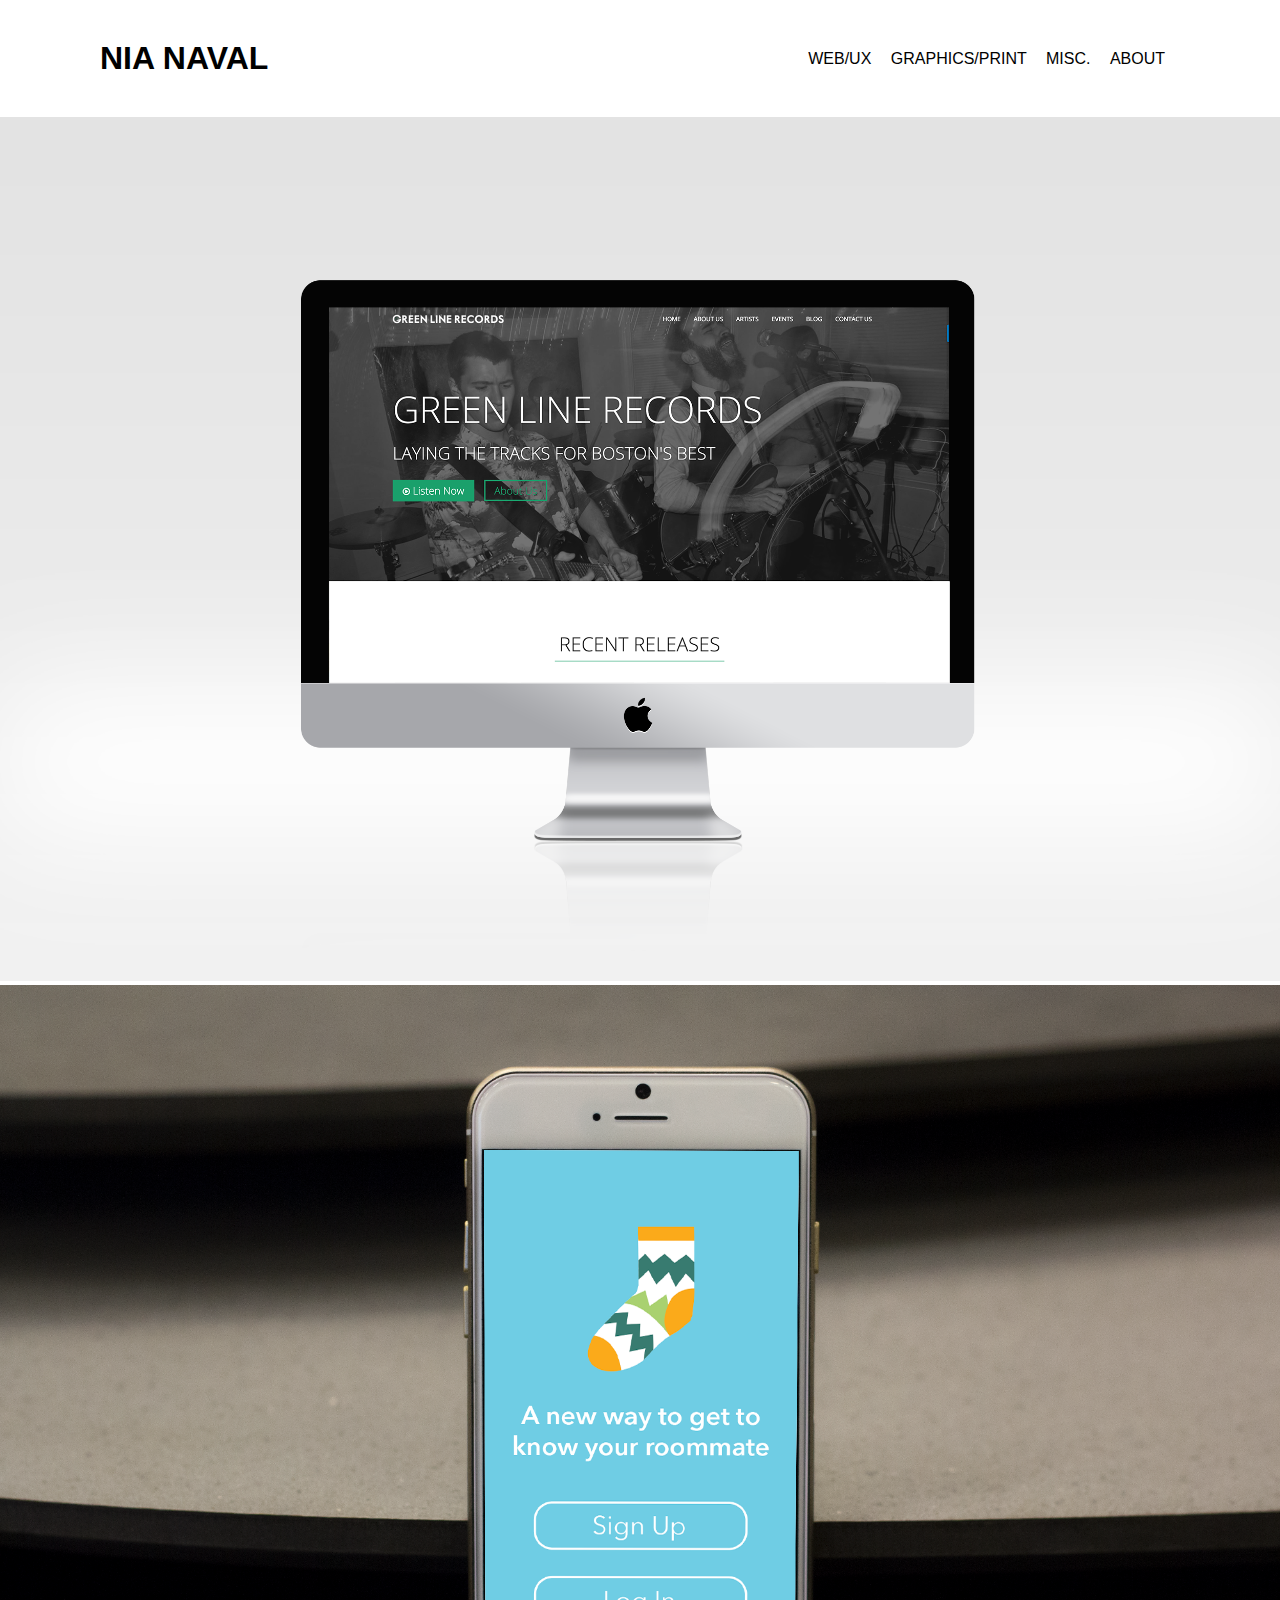
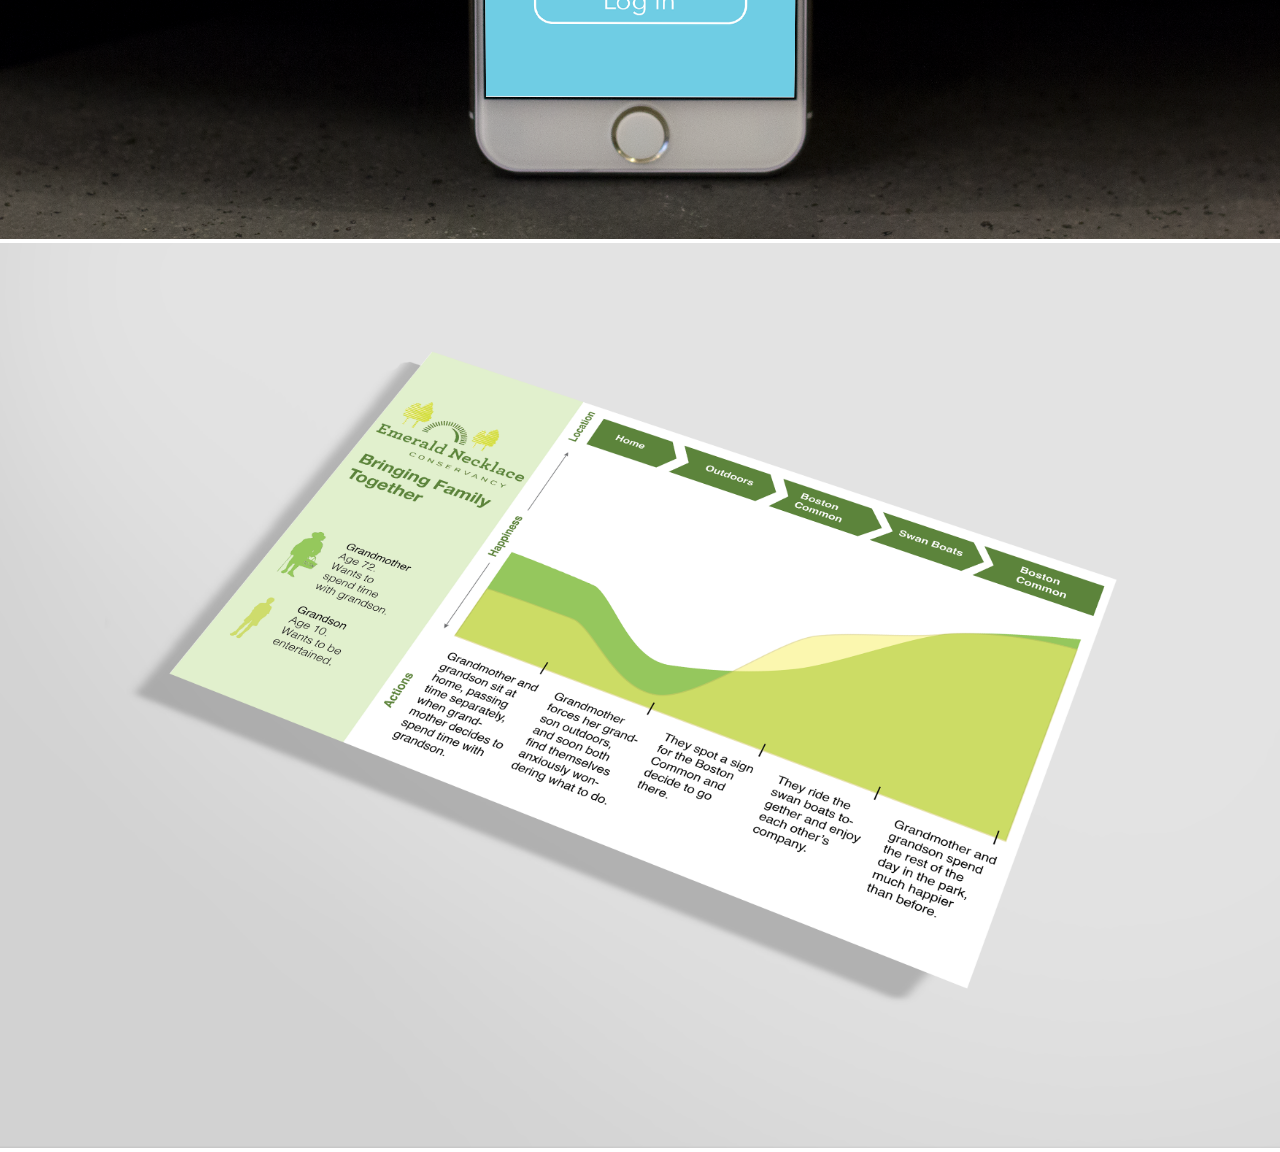
<file: index.html>
<!--

	ARTG2260
	Nia Naval
	niamnaval@gmail.com
	Assignment 6.0
	Nia's Portfolio Site

	Content relevant to assignment is in about.html and snowstorm.html

!-->

<!DOCTYPE html>
<html>
	<head>
		<title>Nia Naval</title>
		<link rel="stylesheet" type="text/css" href="styles.css">
	</head>

	<body>
		<h1 class="site-name"><a href="index.html">Nia Naval</a></h1>

		<div class="navbar">
			<div class="nav-list">
				<ul class="nav-list">
					<li class="nav-list-item">
						<a href="index.html">Web/UX</a>
					</li>
					<li class="nav-list-item">
						<a href="graphics-print.html">Graphics/Print</a>
					</li>
					<li class="nav-list-item">
						<a href="misc.html">Misc.</a>
					</li>
					<li class="nav-list-item">
						<a href="about.html">About</a>
					</li>
				</ul>
			</div>
		</div>	

		<div class="main-content">
			<div class="green-line">
				<img alt="Mockup of the Green Line Records website homepage in an iMac." src="img/green-line.png">
			</div>

			<div class="nice-socks">
				<img alt="Mockup of the Nice Socks application in an iPhone." src="img/nice-socks.png">
			</div>

			<div class="emerald-necklace">
				<img alt="An experience map for the Emerald Necklace Conservancy." src="img/emerald-necklace.png">
			</div>
		</div>

	</body>
</html>
</file>
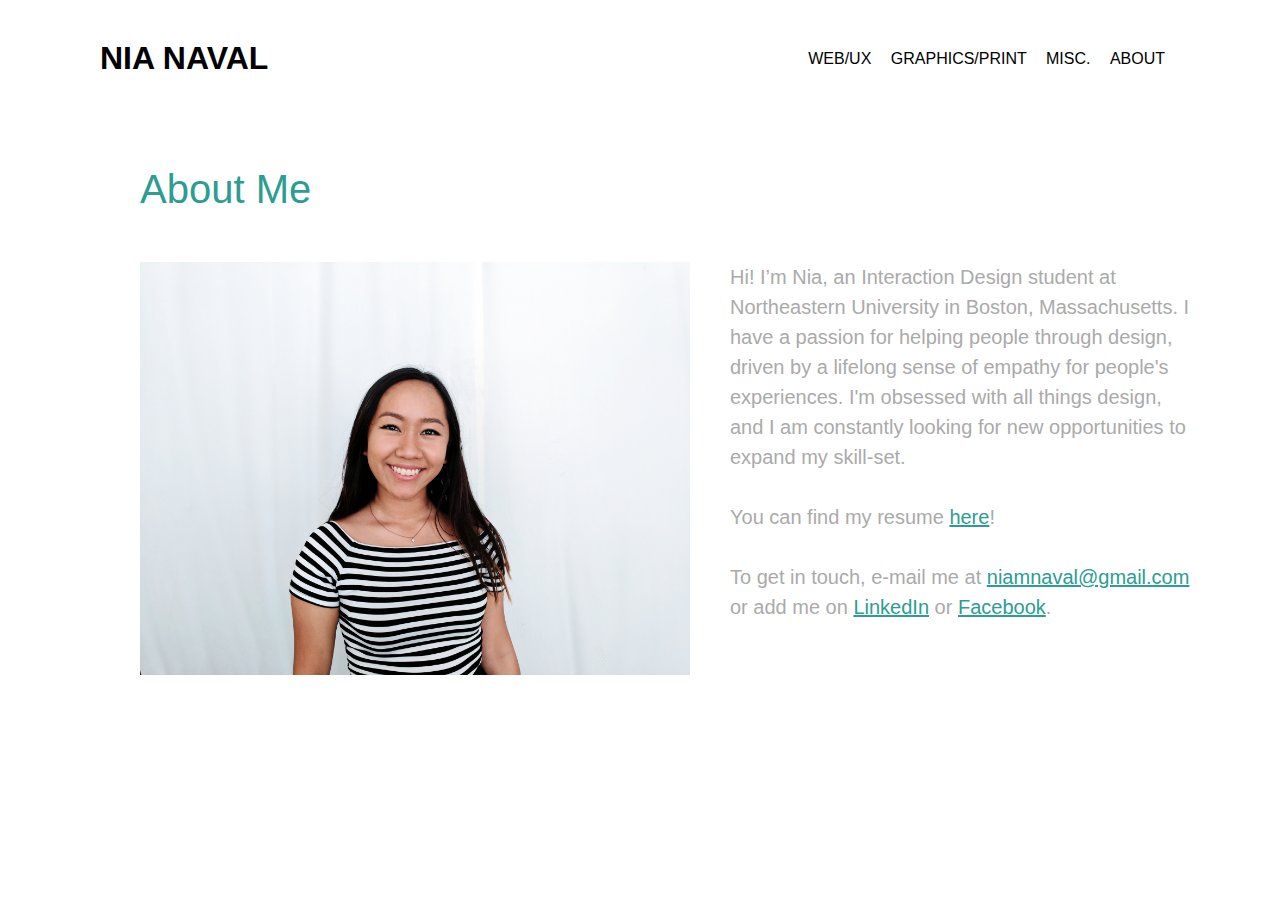
<file: about.html>
<!--

	ARTG2260
	Nia Naval
	niamnaval@gmail.com
	Assignment 6.0
	Nia's Portfolio Site

	Content relevant to assignment is in about.html and snowstorm.html

!-->

<!DOCTYPE html>
<html>
	<head>
		<title>About</title>
		<link rel="stylesheet" type="text/css" href="styles.css">
	</head>

	<body>
		<h1 class="site-name"><a href="index.html">Nia Naval</a></h1>

		<div class="navbar">
			<div class="nav-list">
				<ul class="nav-list">
					<li class="nav-list-item">
						<a href="index.html">Web/UX</a>
					</li>
					<li class="nav-list-item">
						<a href="graphics-print.html">Graphics/Print</a>
					</li>
					<li class="nav-list-item">
						<a href="misc.html">Misc.</a>
					</li>
					<li class="nav-list-item">
						<a href="about.html">About</a>
					</li>
				</ul>
			</div>
		</div>	

		<div class="about-content">
			<h3 class="about">About Me</h3>

			<div class="me">
				<img alt="Photo of Nia Naval." src="img/me.jpg">
			</div>

			<div class="about-me">
				<p>Hi! I’m Nia, an Interaction Design student at Northeastern University in Boston, Massachusetts. I have a passion for helping people through design, driven by a lifelong sense of empathy for people's experiences. I'm obsessed with all things design, and I am constantly looking for new opportunities to expand my skill-set.
				
				<br><br>

				You can find my resume <a class="about-link" href="https://drive.google.com/open?id=0BwKnSvQriBfIQnFXRTQ5M0hCR3M">here</a>!

				<br><br>

				To get in touch, e-mail me at <a class="about-link" href="mailto:niamnaval@gmail.com">niamnaval@gmail.com</a> or add me on <a class="about-link" href="https://www.linkedin.com/in/niamnaval/">LinkedIn</a> or <a class="about-link" href="https://www.facebook.com/nianaval">Facebook</a>.
				</p>
			</div>
		</div>


	</body>
</html>
</file>
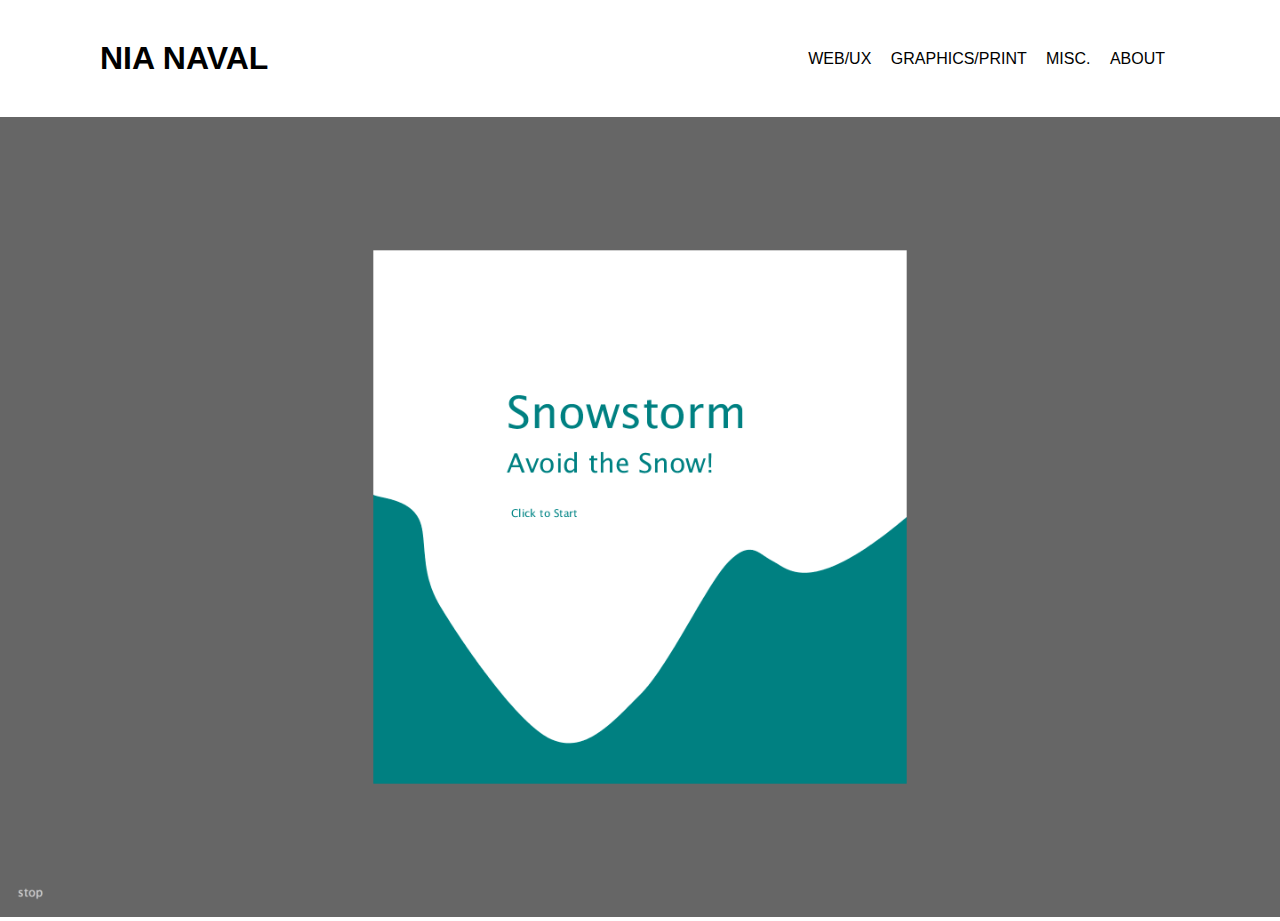
<file: misc.html>
<!--

	ARTG2260
	Nia Naval
	niamnaval@gmail.com
	Assignment 6.0
	Nia's Portfolio Site

	Content relevant to assignment is in about.html and snowstorm.html

!-->

<!DOCTYPE html>
<html>
	<head>
		<title>About</title>
		<link rel="stylesheet" type="text/css" href="styles.css">
	</head>

	<body>
		<h1 class="site-name"><a href="index.html">Nia Naval</a></h1>

		<div class="navbar">
			<div class="nav-list">
				<ul class="nav-list">
					<li class="nav-list-item">
						<a href="index.html">Web/UX</a>
					</li>
					<li class="nav-list-item">
						<a href="graphics-print.html">Graphics/Print</a>
					</li>
					<li class="nav-list-item">
						<a href="misc.html">Misc.</a>
					</li>
					<li class="nav-list-item">
						<a href="about.html">About</a>
					</li>
				</ul>
			</div>
		</div>	

		<div class="main-content">
			<div class="snowstorm">
				<a href="subfolder/snowstorm.html"><img alt="Starting page for the Processing game Snowstorm" src="img/snowstorm.png"></a>
			</div>
		</div>

	</body>
</html>
</file>
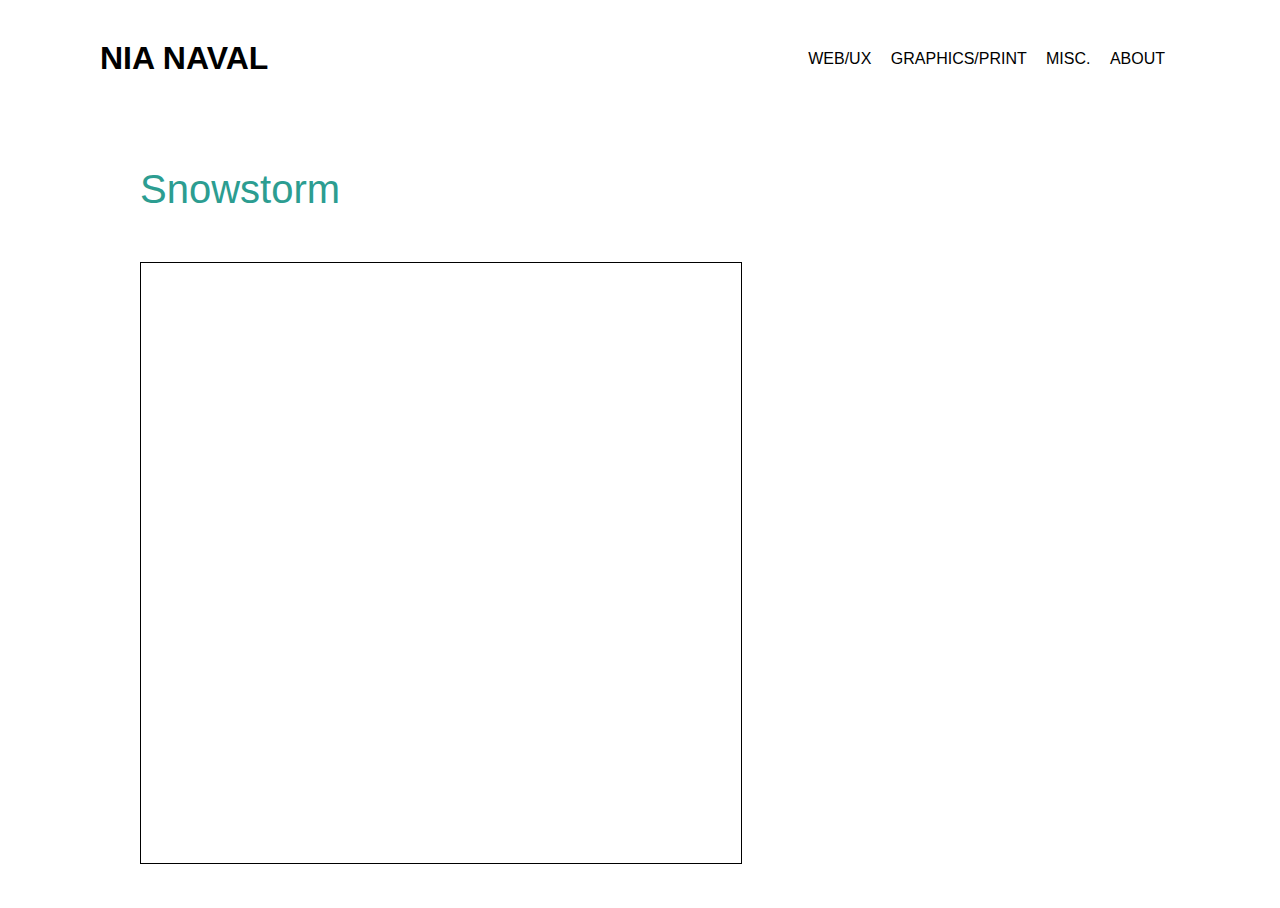
<file: snowstorm.html>
<!--

	ARTG2260
	Nia Naval
	niamnaval@gmail.com
	Assignment 6.0
	Nia's Portfolio Site

	Content relevant to assignment is in about.html and snowstorm.html

!-->

<!DOCTYPE html>
<html>
	<head>
		<title>About</title>
		<link rel="stylesheet" type="text/css" href="../styles.css">
	</head>

	<body>
		<h1 class="site-name"><a href="../index.html">Nia Naval</a></h1>

		<div class="navbar">
			<div class="nav-list">
				<ul class="nav-list">
					<li class="nav-list-item">
						<a href="../index.html">Web/UX</a>
					</li>
					<li class="nav-list-item">
						<a href="../graphics-print.html">Graphics/Print</a>
					</li>
					<li class="nav-list-item">
						<a href="../misc.html">Misc.</a>
					</li>
					<li class="nav-list-item">
						<a href="../about.html">About</a>
					</li>
				</ul>
			</div>
		</div>	

		<div class="project-content">
			<h3>Snowstorm</h3>

			<canvas id="myCanvas" width="600" height="600" style="border:1px solid #000000; margin:40px 0px 40px 0px;"></canvas>
		</div>
	</body>
</html>
</file>
<file: styles.css>
/*

	ARTG2260
	Nia Naval
	niamnaval@gmail.com
	Assignment 6.0
	Nia's Portfolio Site

*/

html, * {
    margin: 0;
    padding: 0;
    box-sizing: border-box;
}

h1, h3, p {
	font-family: helvetica;
}

a:link{
	color:#000;
	text-decoration: none;
}

a:visited {	
	color:#000;
	text-decoration: none;
}

a:hover {
	color:#2c9d91;
	text-decoration: none;
}

a:active {
	color:#2c9d91;
	text-decoration: none;
}

h3 {
	color:#2c9d91;
	font-size:40px;
	padding:10px 0px;
	font-weight: lighter;
}

.site-name {
	padding: 40px 0px;
	margin-left: 100px;
	float: left;
	overflow: hidden;
	display: inline;
	text-transform: uppercase; 
}

.nav-list{
	padding-top: 25px;
	margin-right: 50px;
	text-align: right;
	float: right;
	overflow: hidden;
	display: inline;
	font-family: helvetica;
	text-transform: uppercase; 
	color: #aaaaaa;
}

.nav-list-item {
	display: inline;
	padding-right: 15px;
}

.main-content {
/*	padding: 30px;*/
	margin: 0 auto;
	float:left;
	overflow: hidden;
}

.main-content img {
	width: 100%;
/*	padding-bottom: 15px;*/
}

.about-content  {
	width:1100px;
	float:left;
	margin-top: 40px;
	margin-left: 140px;
	clear: left;
}

.me img {
	width:100%;
	padding: 40px 0px;
	display:inline-block;
}

.me {
	overflow: hidden;
	float:left;
	width:50%;
}

.about-me {
	width:50%;
	float:left;
	display:inline-block;
	padding: 40px;
	overflow: hidden;
	line-height: 150%;
	font-size: 20px;
	font-weight:lighter;
	color: #aaaaaa;
}

a.about-link {
	color: #2c9d91;
	text-decoration: underline;
}

a.about-link:hover {
	color:#94efe9;
}

.project-content {
	width:100%;
	float:left;
	margin-top: 40px;
	margin-left: 140px;
}

.myCanvas {
	padding-top: 40px;
}
</file>
